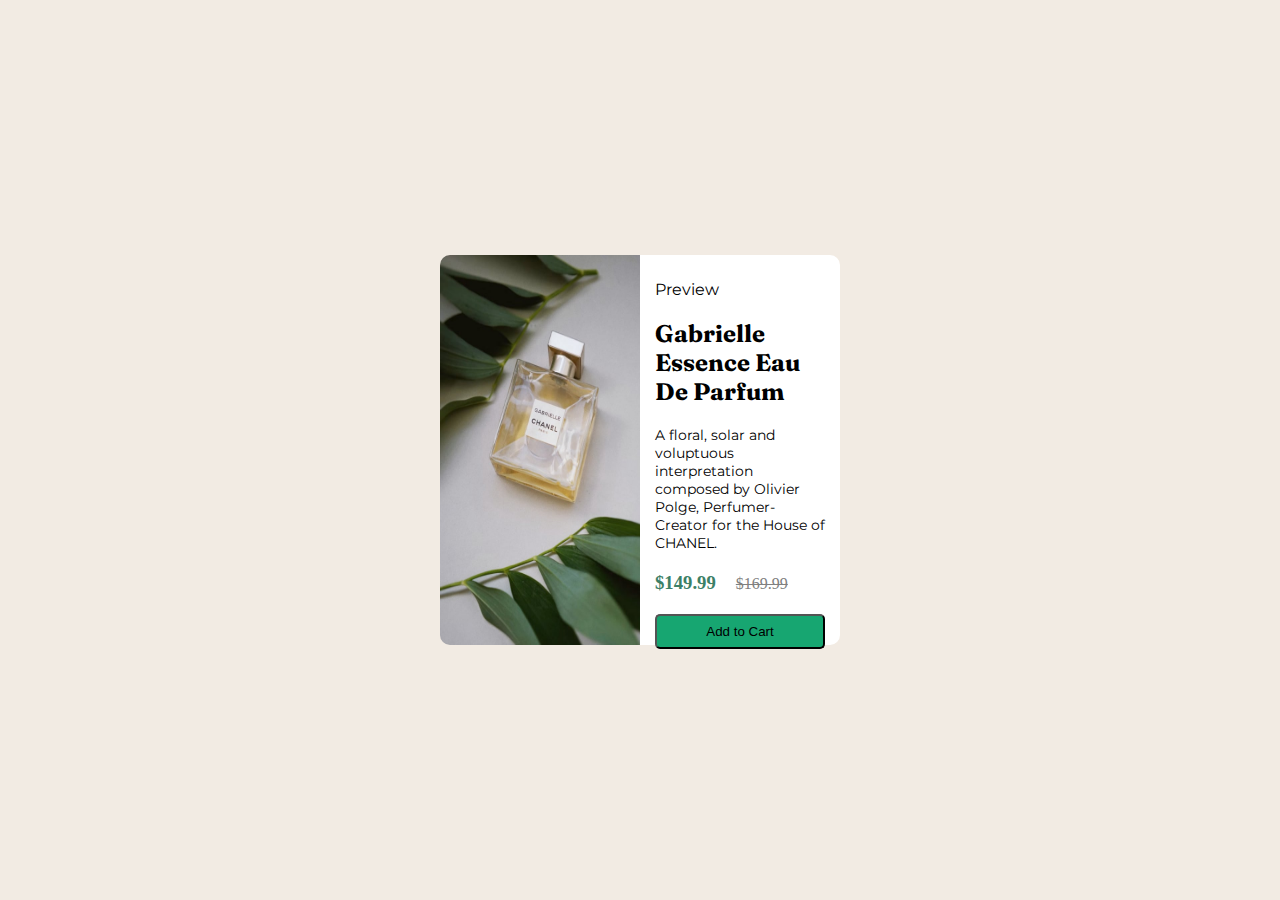
<file: product-preview-card-component-main/index.html>
<!DOCTYPE html>
<html lang="en">
<head>
  <meta charset="UTF-8">
  <meta name="viewport" content="width=device-width, initial-scale=1.0"> <!-- displays site properly based on user's device -->

  <link rel="icon" type="image/png" sizes="32x32" href="./images/favicon-32x32.png">
  
  <title>Frontend Mentor | Product preview card component</title>

  <link rel="stylesheet" href="style.css">
  <link rel="preconnect" href="https://fonts.googleapis.com">
  <link rel="preconnect" href="https://fonts.gstatic.com" crossorigin>
  <link href="https://fonts.googleapis.com/css2?family=Fraunces:opsz,wght@9..144,700&family=Montserrat:wght@500;700&display=swap" rel="stylesheet"> 
</head>
<body>
  <div class="container">
    <div class="card">
      <div class="card-left">
        <img src="./images/image-product-desktop.jpg" class="image-1" alt="">
        <img src="./images/image-product-mobile.jpg" class="image-2" alt="">
      </div>
      <div class="card-right">
        <p style="margin:10px 0px;" class="preview">Preview</p>

        <h2 style="margin:10px 0px;">Gabrielle Essence Eau De Parfum</h2>
      
        <p style="margin:10px 0px;" class="para">A floral, solar and voluptuous interpretation composed by Olivier Polge, 
          Perfumer-Creator for the House of CHANEL.</p>
        <div style="margin:10px 0px;" class="price">
          <h3 class="price-first">$149.99</h3>
          <span style="margin-left:20px;padding-top:3px;text-decoration: line-through;  color:grey;" class="price-second">$169.99</span>
        </div>
        <button style="margin:10px 0px;">Add to Cart</button>
      </div>
    </div>
  </div>

  
  
</body>
</html>
</file>
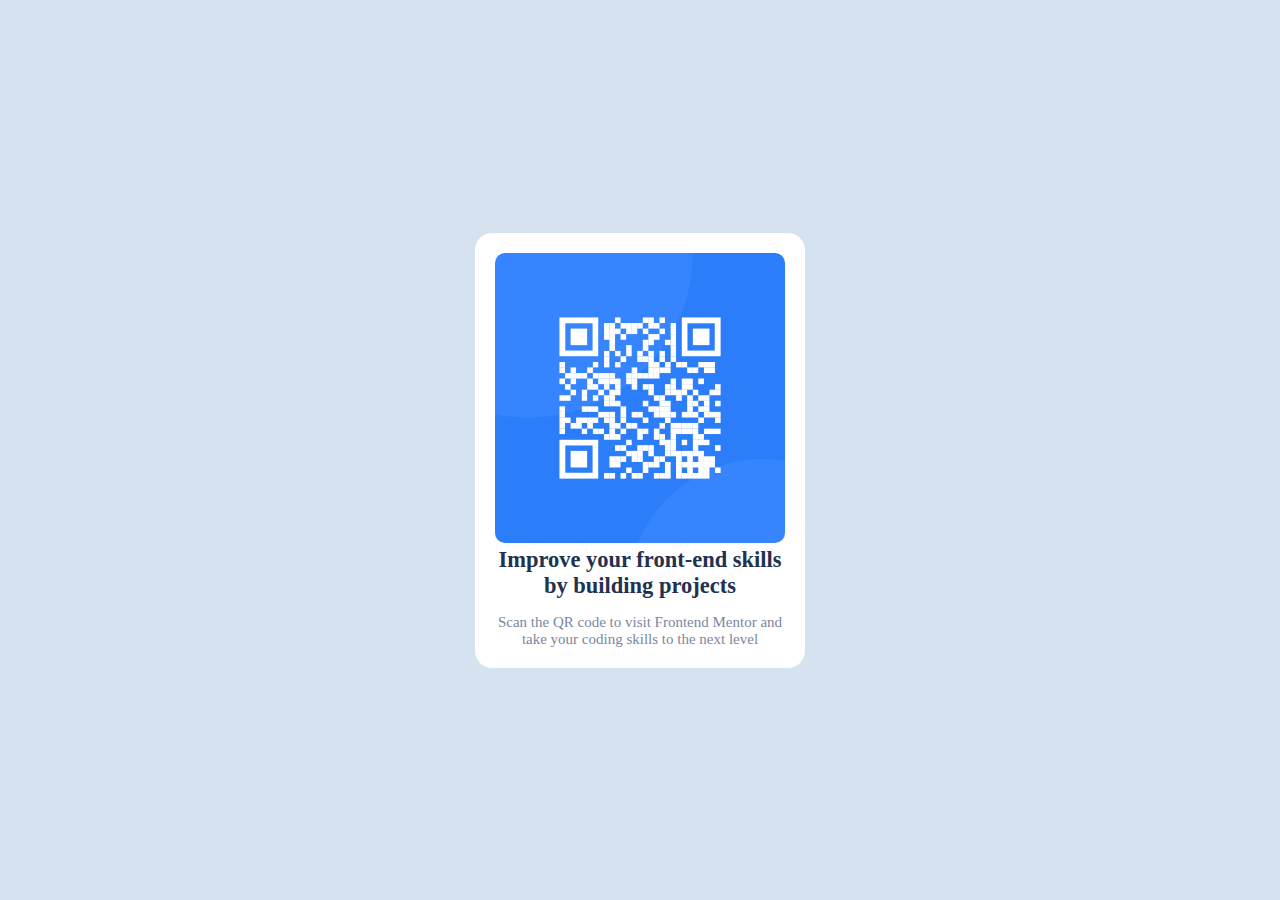
<file: QR code component/index.html>
<!DOCTYPE html>
<html lang="en">
<head>
  <meta charset="UTF-8">
  <meta name="viewport" content="width=device-width, initial-scale=1.0"> <!-- displays site properly based on user's device -->
  <title>Frontend Mentor | QR code component</title>
  <link rel="stylesheet" href="style.css">
</head>
<body>
  <div class="container">
    <div class="card">
      <img src="./images/image-qr-code.png" alt="">
      <div class="text">
        <h2>Improve your front-end skills by building projects</h2>
        <p>Scan the QR code to visit Frontend Mentor and take your coding skills to the next level</p>
      </div>
    </div>
  </div>
</body>
</html>
</file>
<file: product-preview-card-component-main/style.css>
*{
  margin:0px;
  padding:0px;
}

body{
  background-color:hsl(30, 38%, 92%);
}

.container{
  height:100vh;
  display:flex;
  margin:0px 10px;
  align-items:center;
  justify-content:center;
}

.card{
  width:400px;
  height:390px;
  
  border-radius:10px;
  display:flex;
  flex-direction:row;
}


.image-1{
  width:200px;
  height:100%;
  border-radius: 10px 0px 0px 10px;
}

.image-2{
  width:100%;
  border-radius: 10px 10px 0px 0px;
}

.card-right{
  background-color:hsl(0, 0%, 100%);
  padding:15px;
  border-radius:0px 10px  10px 0px;
  display:flex;
  flex-direction:column;
  justify-content:space-evenly;
}

.card-right h2{
  font-family: 'Fraunces', serif;
}

.card-right p{
  font-family: 'Montserrat', sans-serif;
}

.para{
  font-size:14px;
}
.price{
  display:flex;
  justify-content:start;
}
.price-first {
  color: hsl(158, 36%, 37%);
}

.price-second{
  font-weight:100px;
}

button{
  background-color:hsl(158, 76%, 37%);
  border-radius:5px;
  padding:8px;
  cursor:pointer;
  box-shadow: none;
}
.image-2{
  display:none;
}
@media only screen and (max-width: 600px) {
   .card{
    display:flex;
    flex-direction:column;
  }
  .image-1{
    display: none;
  }

  .image-2{
    display: block;
  }

  .card-right{
    border-radius:0px 0px  10px 10px;
  }
}
</file>
<file: QR code component/style.css>
@import url('https://fonts.googleapis.com/css2?family=Roboto:wght@400;700&display=swap');
*{
  margin:0px;
  padding:0px;
}

body{
  background-color:hsl(212, 45%, 89%);
  min-height: 100vh;
  display: flex;
  align-items: center;
  font-size:15px;
}

.container{
  max-width: 360px;
  margin: 0 auto;
}

.card{
  background-color:hsl(0, 0%, 100%);
  border-radius:17px;
  padding: 20px 20px;
  text-align:center;
  margin:15px;
}

.card img{
  border-radius:10px;
  width:100%;
}

.text h2{
  color: hsl(218, 44%, 22%);
  padding-bottom: 15px;
}
.text p{
  color: hsl(220, 15%, 55%);
}
</file>
